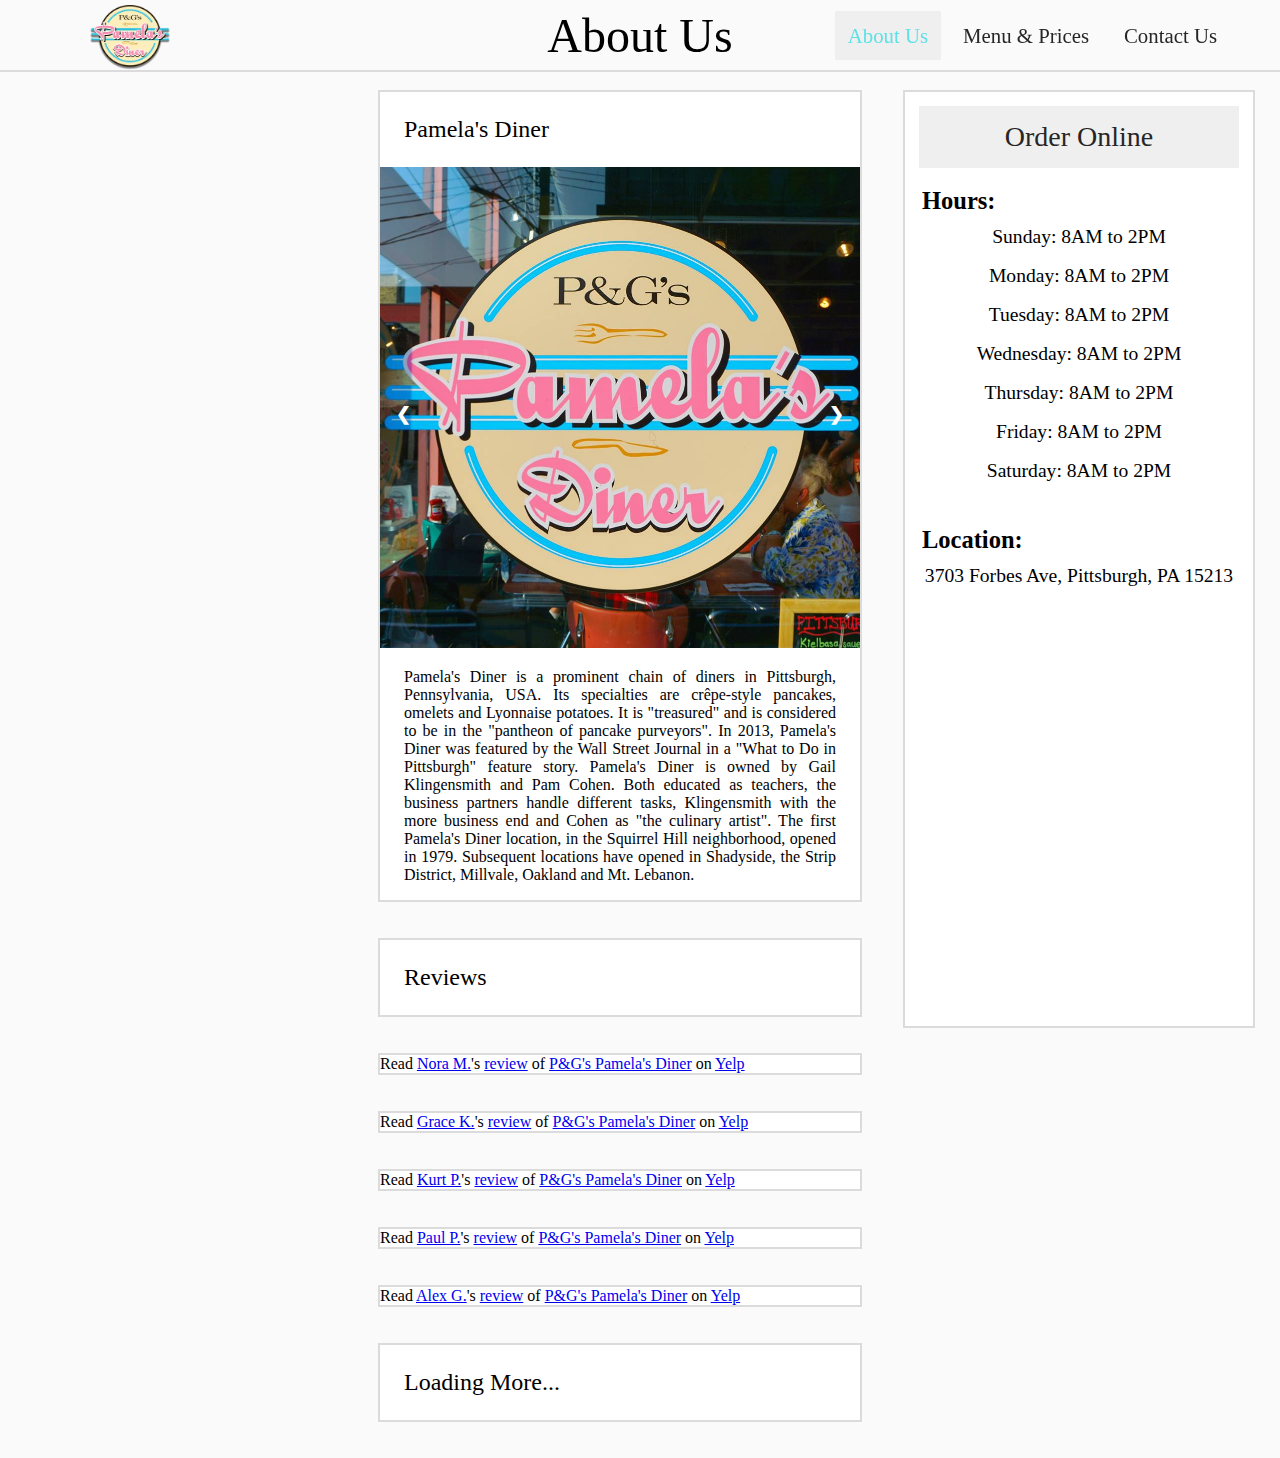
<file: index.html>
<!DOCTYPE html>
<html lang="en">
<head>
    <meta charset="utf-8"/>
    <meta name="author" content="Jason Kwok">
    <meta name="keywords" content="Pamela's Diner">
    <meta name="description" content="Pamela's Diner's Restaurant Website">
    <meta name="viewport" content="width=device-width, initial-scale=1"/>

    <!-- Import  Relevant Files-->
    <link rel="stylesheet" type="text/css" href="css/styles.css"/>

    <script src="js/scripts.js"></script>

    <title>Pamela's Diner</title>
</head>

<body>
    <!--  Logo -->
    <header>
        <img src="images/pamelaslogotrans.png" alt="logo">
    </header>

    <!-- Title of Page -->
    <div id="title">
        <p>About Us</p>
    </div>

    <!-- Pages -->
    <div id="pages">
        <ul>
            <li><a class="selected" href="index.html">About Us</a></li>
            <li><a href="menu.html">Menu & Prices</a></li>
            <li><a href="contact.html">Contact Us</a></li>
        </ul>
    </div>

    <!-- Side Bar -->
    <div id="sidebar">

        <a id="online_order" href="https://www.toasttab.com/pamelas-diner-shadyside-5527-walnut-st/v3" target="_blank">Order Online</a><br>
        

        <table class="tab">
            <tr>
                <th><strong>Hours:</strong></th>
            </tr>
            <tr>
                <td>Sunday: 8AM to 2PM</td>
            </tr>
            <tr>
                <td>Monday: 8AM to 2PM</td>
            </tr>
            <tr>
                <td>Tuesday: 8AM to 2PM</td>
            </tr>
            <tr>
                <td>Wednesday: 8AM to 2PM</td>
            </tr>
            <tr>
                <td>Thursday: 8AM to 2PM</td>
            </tr>
            <tr>
                <td>Friday: 8AM to 2PM</td>
            </tr>
            <tr>
                <td>Saturday: 8AM to 2PM</td>
            </tr>
        </table><br><br>


        <table class="tab">
            <tr>
                <th><strong>Location:</strong></th>
            </tr>
            <tr>
                <td>3703 Forbes Ave, Pittsburgh, PA 15213</td>
            </tr>
        </table><br>


        <iframe src="https://www.google.com/maps/embed?pb=!1m18!1m12!1m3!1d3036.5360113209485!2d-79.95978144843252!3d40.44127196196812!2m3!1f0!2f0!3f0!3m2!1i1024!2i768!4f13.1!3m3!1m2!1s0x8834f229e57e54fb%3A0x85711e3bfcf4be29!2sPamela&#39;s%20Diner!5e0!3m2!1sen!2sus!4v1648714433994!5m2!1sen!2sus" width="400" height="400" style="border:0;" allowfullscreen="" loading="lazy" referrerpolicy="no-referrer-when-downgrade"></iframe>
        
    </div> 

    <!-- Content -->
    <div id="main">
        <!-- About Card -->
        <div class="card">
            <div class="card_title">
                <p>Pamela's Diner</p>
            </div>

            <div class="slideshow-container">
                
                <div class="slide">
                    <img src="images/pamlog.jpeg">
                </div>

                <div class="slide">
                    <img src="images/counter.jpg">
                </div>

                <div class="slide">
                    <img src="images/obama.jpeg">
                </div>

                <div class="slide">
                    <img src="images/food.jpg">
                </div>

                <div class="slide">
                    <img src="images/biden.jpg">
                </div>

                <div class="slide">
                    <img src="images/window.jpg">
                </div>

                <div class="slide">
                    <img src="images/cook.jpg">
                </div>

                <a class="prev" onclick="plusSlides(-1)">❮</a>
                <a class="next" onclick="plusSlides(1)">❯</a>

                <script>
                    let slideIndex = 1;
                    showSlides(slideIndex);
                </script>
            </div>
            

            <div class="description" id="pamela">
                <p>Pamela's Diner is a prominent chain of diners in Pittsburgh, Pennsylvania, USA. Its specialties are crêpe-style pancakes, omelets and Lyonnaise potatoes. It is "treasured" and is considered to be in the "pantheon of pancake purveyors". In 2013, Pamela's Diner was featured by the Wall Street Journal in a "What to Do in Pittsburgh" feature story. Pamela's Diner is owned by Gail Klingensmith and Pam Cohen. Both educated as teachers, the business partners handle different tasks, Klingensmith with the more business end and Cohen as "the culinary artist". The first Pamela's Diner location, in the Squirrel Hill neighborhood, opened in 1979. Subsequent locations have opened in Shadyside, the Strip District, Millvale, Oakland and Mt. Lebanon.</p>
            </div>
        </div>

        <br> <br>

        <!-- Reviews Section TItle -->
        <div class="card">
            <div class="card_title">
                <p>Reviews</p>
            </div>
        </div>

        <br> <br>

        <div class="card">
            <div class="review">
                <span class="yelp-review" data-review-id="HoNc-fMGOVFtqJTZZegFyA" data-hostname="www.yelp.com">Read <a href="https://www.yelp.com/user_details?userid=UnVRmd7F-fI3hm_dvvNiLQ" rel="nofollow noopener">Nora M.</a>'s <a href="https://www.yelp.com/biz/p-and-gs-pamelas-diner-pittsburgh?hrid=HoNc-fMGOVFtqJTZZegFyA" rel="nofollow noopener">review</a> of <a href="https://www.yelp.com/biz/b_xFN9mtFWHUbny-GoiErQ" rel="nofollow noopener">P&G's Pamela's Diner</a> on <a href="https://www.yelp.com" rel="nofollow noopener">Yelp</a><script src="https://www.yelp.com/embed/widgets.js" type="text/javascript" async></script></span>
            </div>
        </div>

        <br> <br>

        <div class="card">
            <div class="review">
                <span class="yelp-review" data-review-id="zn81sfC5kAOIysa2b_nzvg" data-hostname="www.yelp.com">Read <a href="https://www.yelp.com/user_details?userid=JvS2TQKYG5hKuSbJB3iVcg" rel="nofollow noopener">Grace K.</a>'s <a href="https://www.yelp.com/biz/p-and-gs-pamelas-diner-pittsburgh?hrid=zn81sfC5kAOIysa2b_nzvg" rel="nofollow noopener">review</a> of <a href="https://www.yelp.com/biz/b_xFN9mtFWHUbny-GoiErQ" rel="nofollow noopener">P&G's Pamela's Diner</a> on <a href="https://www.yelp.com" rel="nofollow noopener">Yelp</a><script src="https://www.yelp.com/embed/widgets.js" type="text/javascript" async></script></span>
            </div>
        </div>
        
        <br> <br>

        <div class="card">
            <div class="review">
                <span class="yelp-review" data-review-id="EKhbeoJzK9HvLj_P7PP0OQ" data-hostname="www.yelp.com">Read <a href="https://www.yelp.com/user_details?userid=NqeKA7m7bg1mqjC6_macLw" rel="nofollow noopener">Kurt P.</a>'s <a href="https://www.yelp.com/biz/p-and-gs-pamelas-diner-pittsburgh?hrid=EKhbeoJzK9HvLj_P7PP0OQ" rel="nofollow noopener">review</a> of <a href="https://www.yelp.com/biz/b_xFN9mtFWHUbny-GoiErQ" rel="nofollow noopener">P&G's Pamela's Diner</a> on <a href="https://www.yelp.com" rel="nofollow noopener">Yelp</a><script src="https://www.yelp.com/embed/widgets.js" type="text/javascript" async></script></span>
            </div>
        </div>
        
        <br> <br>

        <div class="card">
            <div class="review">
                <span class="yelp-review" data-review-id="df0VaiR0aOffRABXgeHFDQ" data-hostname="www.yelp.com">Read <a href="https://www.yelp.com/user_details?userid=rs3pq6wRmaSIADCInQXp9g" rel="nofollow noopener">Paul P.</a>'s <a href="https://www.yelp.com/biz/p-and-gs-pamelas-diner-pittsburgh?hrid=df0VaiR0aOffRABXgeHFDQ" rel="nofollow noopener">review</a> of <a href="https://www.yelp.com/biz/b_xFN9mtFWHUbny-GoiErQ" rel="nofollow noopener">P&G's Pamela's Diner</a> on <a href="https://www.yelp.com" rel="nofollow noopener">Yelp</a><script src="https://www.yelp.com/embed/widgets.js" type="text/javascript" async></script></span>
            </div>
        </div>
        
        <br> <br>

        <div class="card">
            <div class="review">
                <span class="yelp-review" data-review-id="h8CzP0GOQsiIRDBIDYNUpQ" data-hostname="www.yelp.com">Read <a href="https://www.yelp.com/user_details?userid=F8_qaXea_bdtNS6lyqUq7Q" rel="nofollow noopener">Alex G.</a>'s <a href="https://www.yelp.com/biz/p-and-gs-pamelas-diner-pittsburgh?hrid=h8CzP0GOQsiIRDBIDYNUpQ" rel="nofollow noopener">review</a> of <a href="https://www.yelp.com/biz/b_xFN9mtFWHUbny-GoiErQ" rel="nofollow noopener">P&G's Pamela's Diner</a> on <a href="https://www.yelp.com" rel="nofollow noopener">Yelp</a><script src="https://www.yelp.com/embed/widgets.js" type="text/javascript" async></script></span>
            </div>
        </div>
        
        <br> <br>
        
        <div class="card">
            <div class="card_title">
                <p>Loading More...</p>
            </div>
        </div>

        <br> <br>
    </div>








































</body>
</html>
</file>
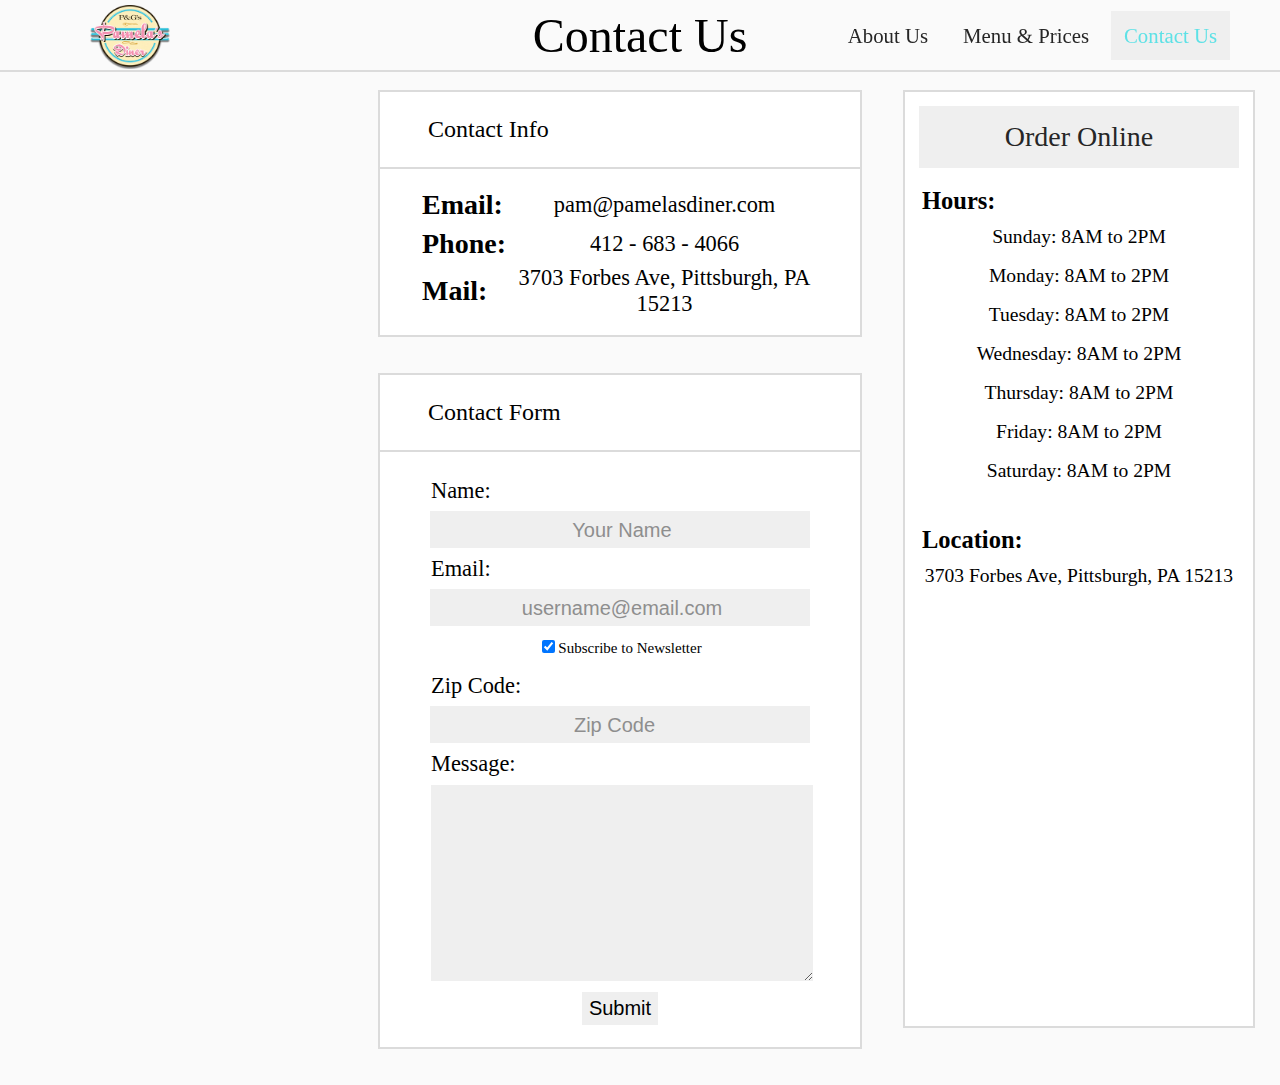
<file: contact.html>
<!DOCTYPE html>
<html lang="en">
<head>
    <meta charset="utf-8"/>
    <meta name="author" content="Jason Kwok">
    <meta name="keywords" content="Pamela's Diner">
    <meta name="description" content="Pamela's Diner's Restaurant Website">
    <meta name="viewport" content="width=device-width, initial-scale=1"/>

    <!-- Import  Relevant Files-->
    <link rel="stylesheet" type="text/css" href="css/styles.css"/>

    <script src="js/scripts.js"></script>
    <script src="js/jquery-3.6.0.min.js"></script>

    <title>Pamela's Diner</title>
</head>

<body>
    
    <!--  Logo -->
    <header>
        <img src="images/pamelaslogotrans.png" alt="logo">
    </header>

    <!-- Title of Page -->
    <div id="title">
        <p>Contact Us</p>
    </div>

    <!-- Pages -->
    <div id="pages">
        <ul>
            <li><a href="index.html">About Us</a></li>
            <li><a href="menu.html">Menu & Prices</a></li>
            <li><a class="selected" href="contact.html">Contact Us</a></li>
        </ul>
    </div>

    <!-- Side Bar -->
    <div id="sidebar">

        <a id="online_order" href="https://www.toasttab.com/pamelas-diner-shadyside-5527-walnut-st/v3" target="_blank">Order Online</a><br>
        

        <table class="tab">
            <tr>
                <th><strong>Hours:</strong></th>
            </tr>
            <tr>
                <td>Sunday: 8AM to 2PM</td>
            </tr>
            <tr>
                <td>Monday: 8AM to 2PM</td>
            </tr>
            <tr>
                <td>Tuesday: 8AM to 2PM</td>
            </tr>
            <tr>
                <td>Wednesday: 8AM to 2PM</td>
            </tr>
            <tr>
                <td>Thursday: 8AM to 2PM</td>
            </tr>
            <tr>
                <td>Friday: 8AM to 2PM</td>
            </tr>
            <tr>
                <td>Saturday: 8AM to 2PM</td>
            </tr>
        </table><br><br>


        <table class="tab">
            <tr>
                <th><strong>Location:</strong></th>
            </tr>
            <tr>
                <td>3703 Forbes Ave, Pittsburgh, PA 15213</td>
            </tr>
        </table><br>


        <iframe src="https://www.google.com/maps/embed?pb=!1m18!1m12!1m3!1d3036.5360113209485!2d-79.95978144843252!3d40.44127196196812!2m3!1f0!2f0!3f0!3m2!1i1024!2i768!4f13.1!3m3!1m2!1s0x8834f229e57e54fb%3A0x85711e3bfcf4be29!2sPamela&#39;s%20Diner!5e0!3m2!1sen!2sus!4v1648714433994!5m2!1sen!2sus" width="400" height="400" style="border:0;" allowfullscreen="" loading="lazy" referrerpolicy="no-referrer-when-downgrade"></iframe>
        
    </div> 

    <!-- Content -->
    <div id="main">
        <div class="card">
            <div class="card_title" id="ccontacts">
                <p>Contact Info</p>
            </div>

            <table class="tab" id="contacts">
                <tr>
                    <th><strong>Email:</strong></th>
                    <td><a id="email" href="mailto:pam@pamelasdiner.com">pam@pamelasdiner.com</a></td>
                </tr>
                <tr>
                    <th><strong>Phone:</strong></th>
                    <td>412 - 683 - 4066</td>
                </tr>
                <tr>
                    <th><strong>Mail:</strong></th>
                    <td>3703 Forbes Ave, Pittsburgh, PA 15213</td>
                </tr>
            </table>
        </div>

        <br> <br>
        <div class="card">
            <div class="card_title" id="cform">
                <p>Contact Form</p>
            </div>
            <br>
            <form onsubmit="return validate();" action="mailto:pam@pamelasdiner.com" method="post" enctype="text/plain">
                <table class="tab" id="form">
                    <tr class="titl">
                        <td>Name:</td>
                    </tr>
                    <tr>
                        <td class="tit"><input type="text" id="fname" name="Name" placeholder="Your Name" required></td>
                    </tr>
                    <tr class="titl">
                        <td>Email:</td>
                    </tr>
                    <tr>
                        <td class="tit">
                            <input type="email" id="femail" name="Email" placeholder="username@email.com" required>
                        </td>
                    </tr>
                    <tr>
                        <td class="sub">
                            <label for="news" id="subscribe"><input type="checkbox" id="news" name="Subscribed" value="Yes" checked>Subscribe to Newsletter
                            </label>
                        </td>
                    </tr>
                    <tr class="titl">
                        <td>Zip Code:</td>
                    </tr>
                    <tr>
                        <td class="tit"><input type="number" id="zip" name="Zip Code" placeholder="Zip Code"></td>
                    </tr>
                    <tr class="titl">
                        <td>Message:</td>
                    </tr>
                    <tr>
                        <td><textarea rows="12" name="Message"></textarea></td>
                    </tr>
                    <tr>
                        <td>
                            <input type="submit" class="submit">
                        </td>
                    </tr>
                </table>
                <br> 
            </form>
        </div>
        <br>
        <br>     
    </div>








































</body>
</html>
</file>
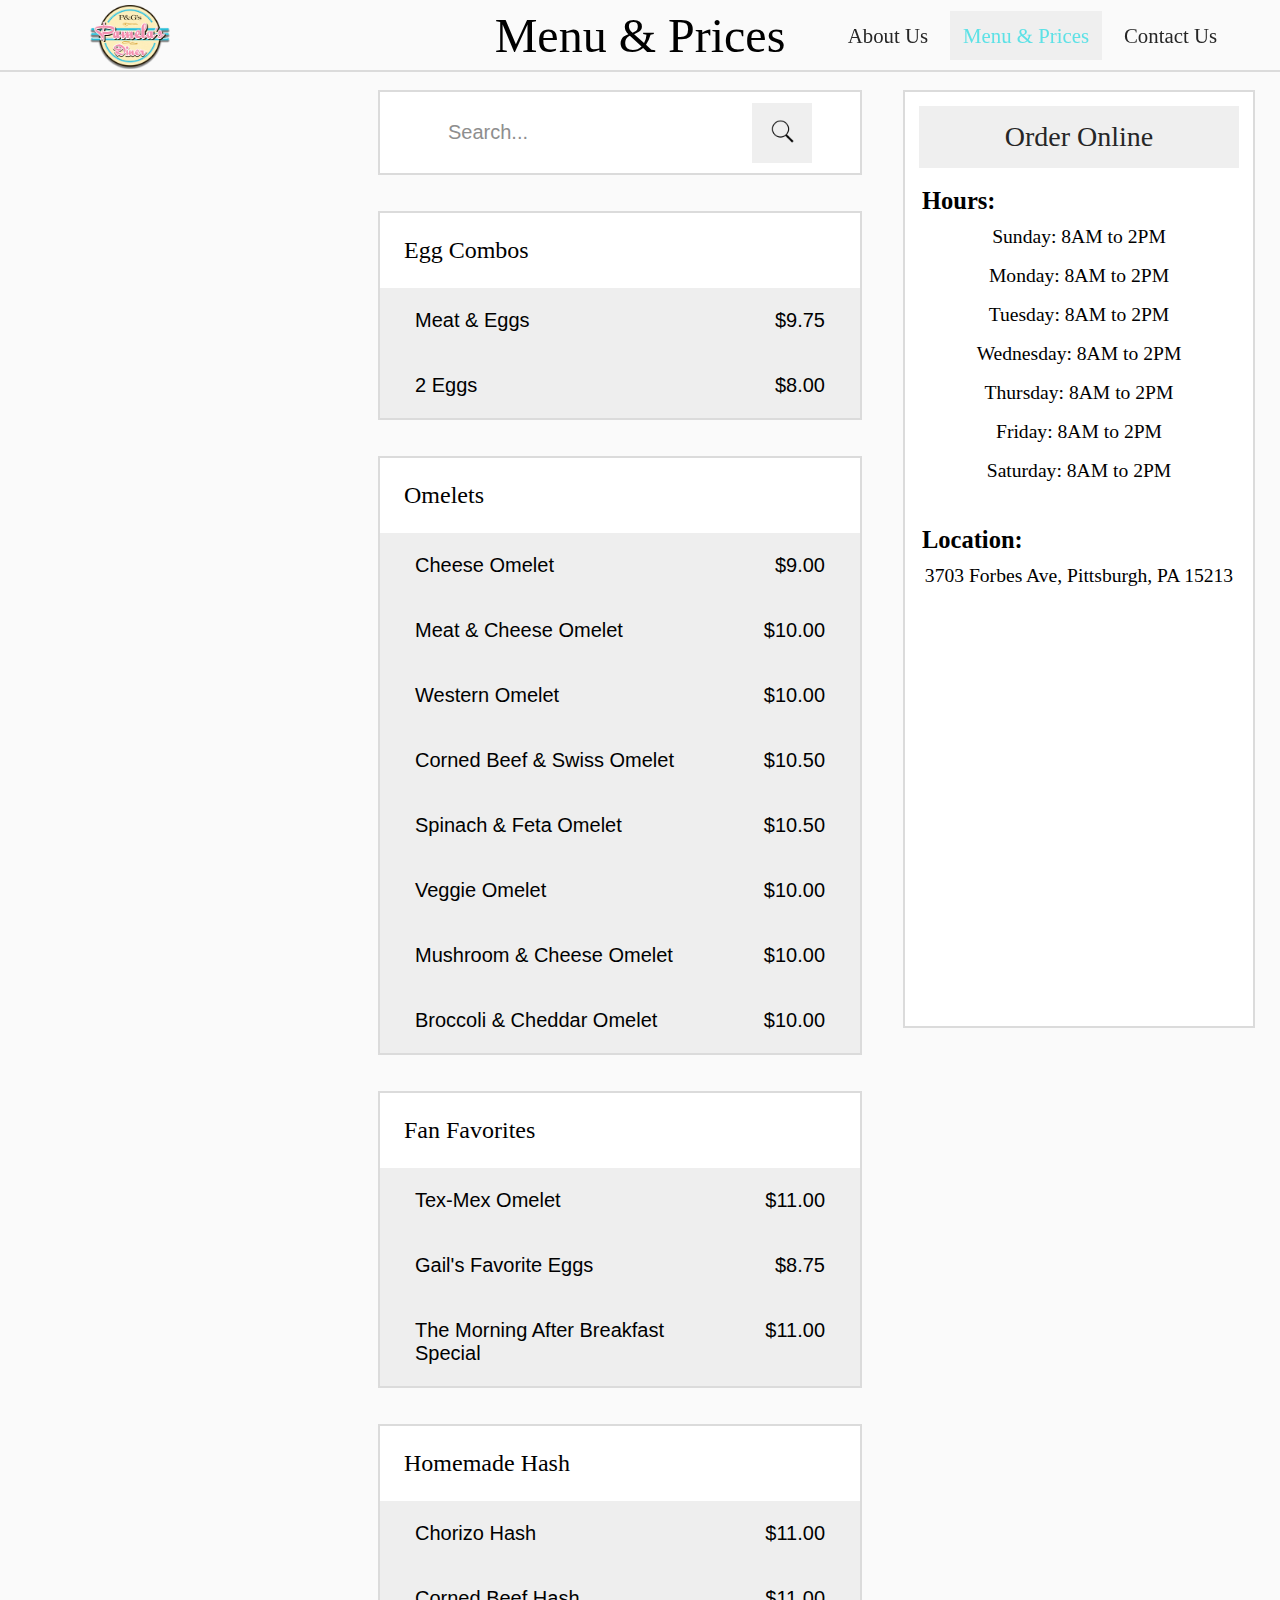
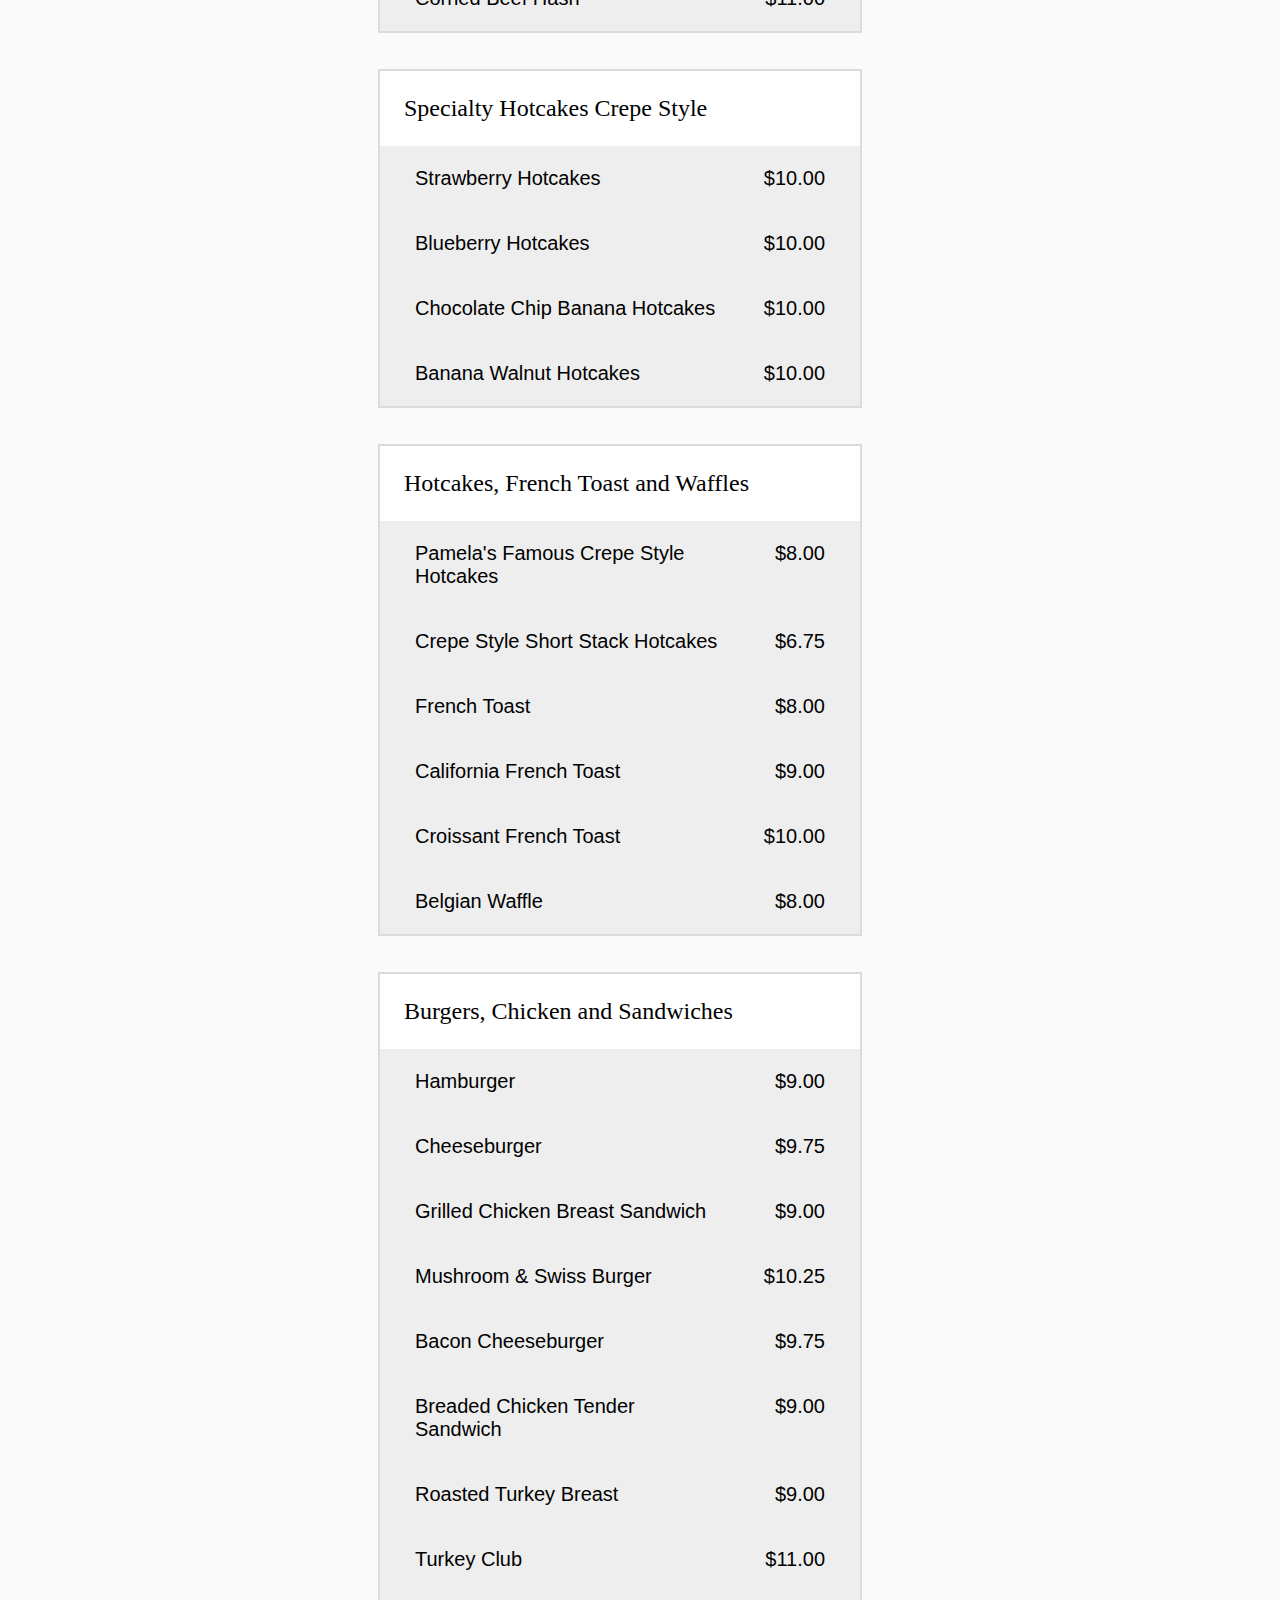
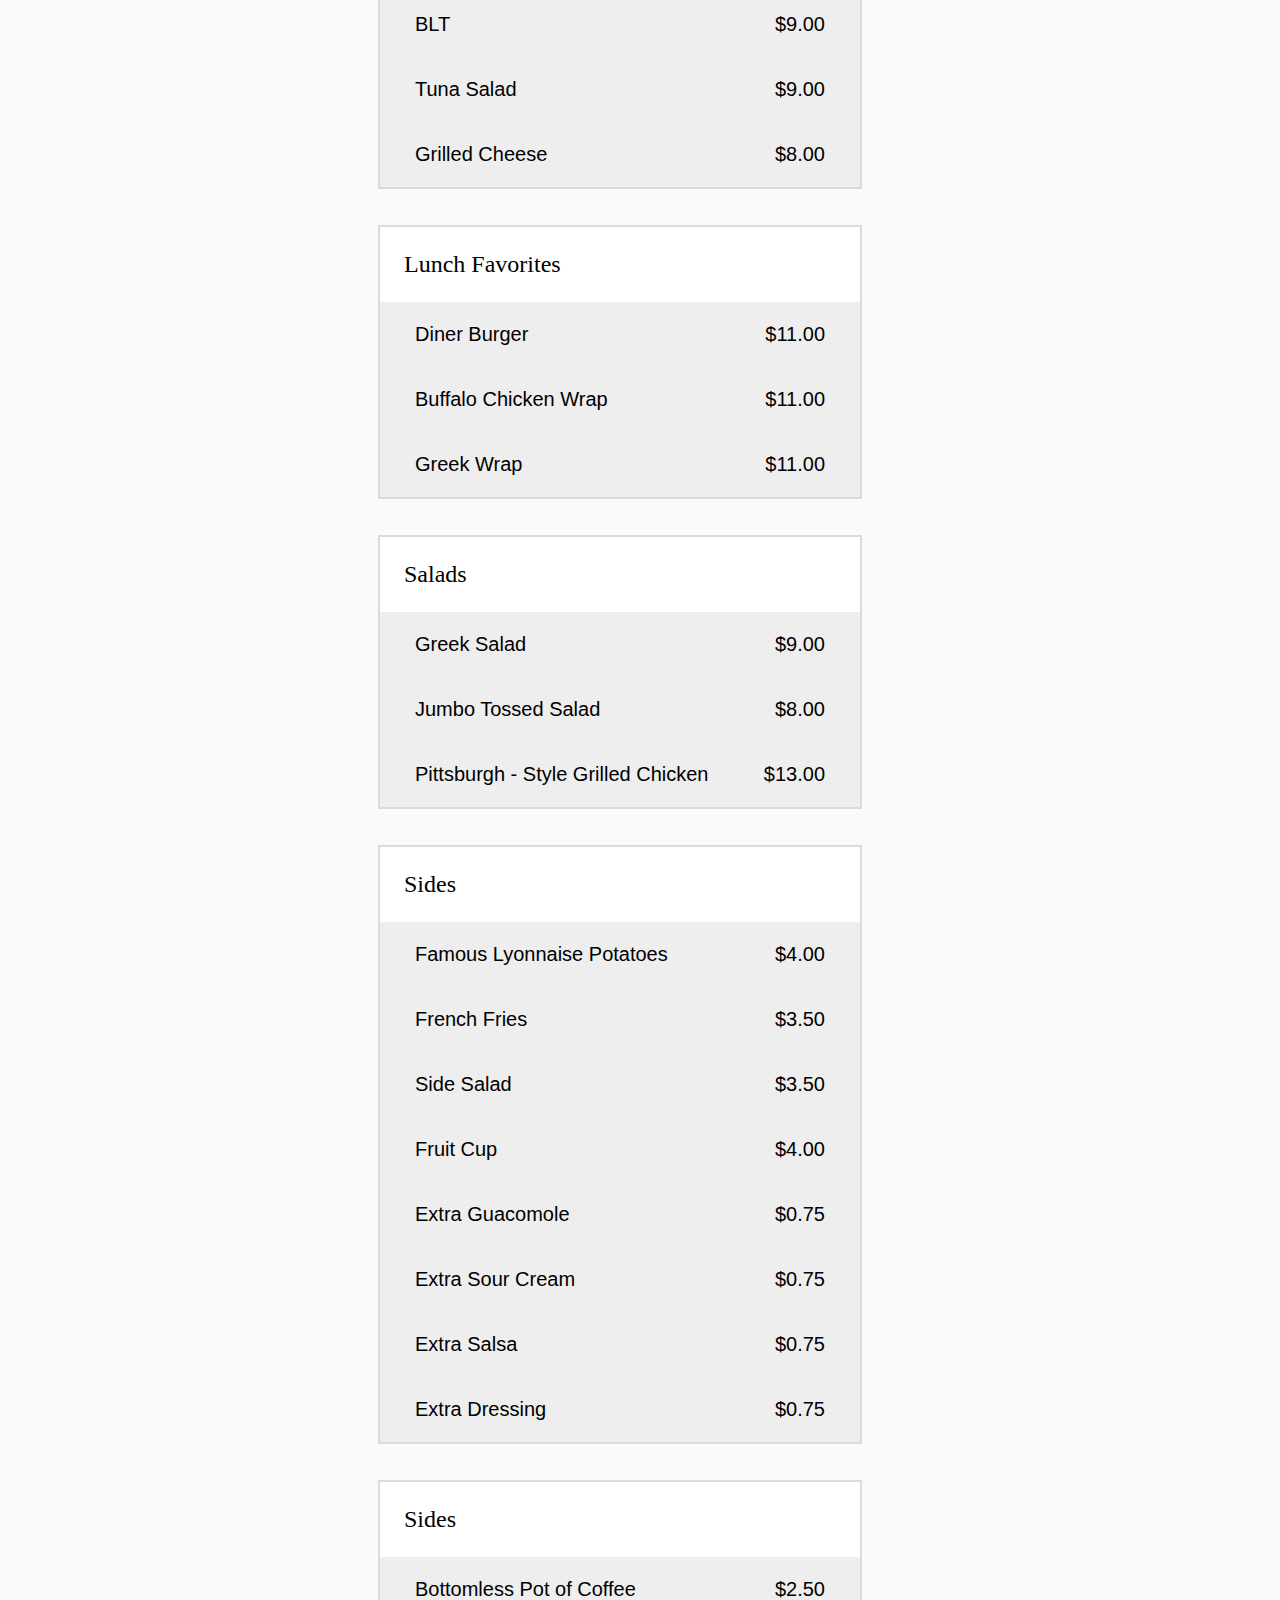
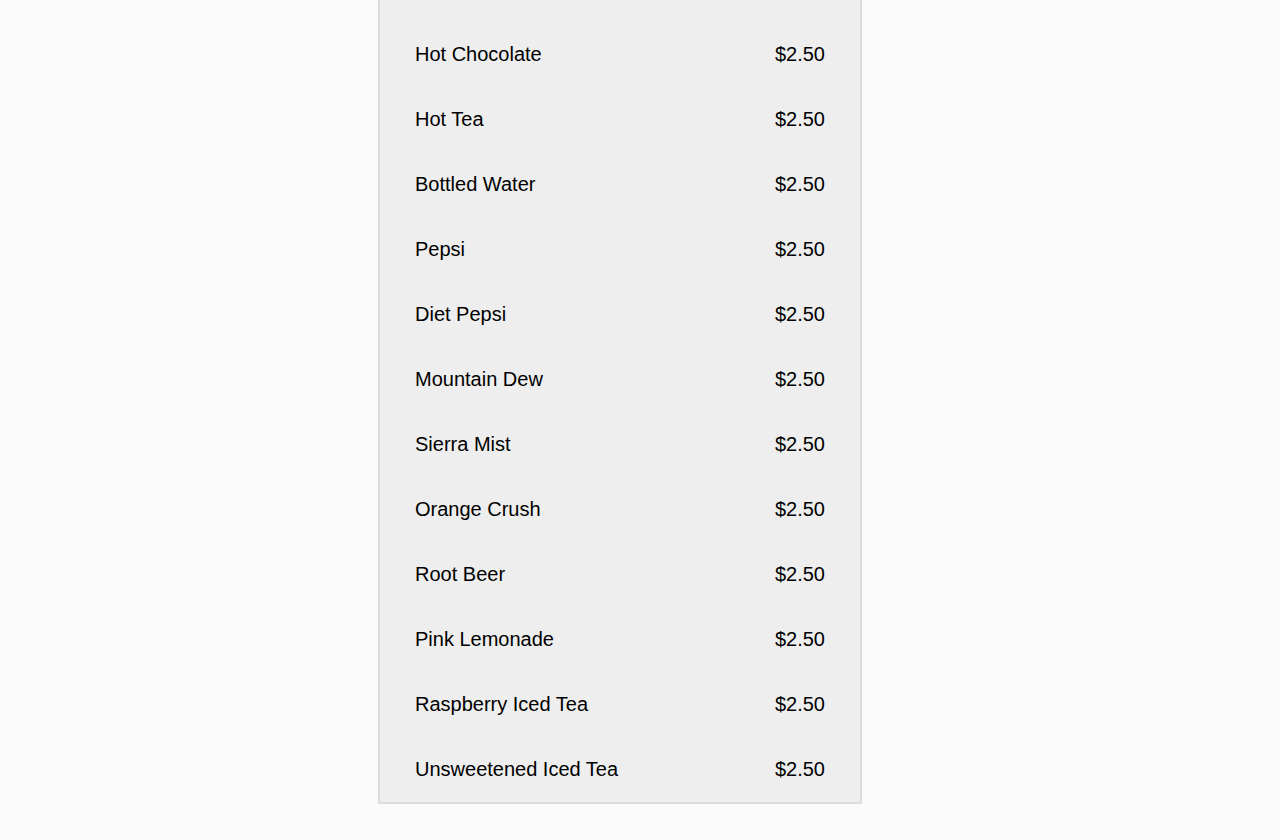
<file: menu.html>
<!DOCTYPE html>
<html lang="en">
<head>
    <meta charset="utf-8"/>
    <meta name="author" content="Jason Kwok">
    <meta name="keywords" content="Pamela's Diner">
    <meta name="description" content="Pamela's Diner's Restaurant Website">
    <meta name="viewport" content="width=device-width, initial-scale=1"/>

    <!-- Import  Relevant Files-->
    <link rel="stylesheet" type="text/css" href="css/styles.css"/>

    <script src="js/scripts.js"></script>

    <title>Pamela's Diner</title>

    
    
</head>

<body>
    <!--  Logo -->
    <header>
        <img src="images/pamelaslogotrans.png" alt="logo">
    </header>

    <!-- Title of Page -->
    <div id="title">
        <p>Menu & Prices</p>
    </div>

    <!-- Pages -->
    <div id="pages">
        <ul>
            <li><a href="index.html">About Us</a></li>
            <li><a class="selected" href="menu.html">Menu & Prices</a></li>
            <li><a href="contact.html">Contact Us</a></li>
        </ul>
    </div>

    <!-- Side Bar -->
    <div id="sidebar">

        <a id="online_order" href="https://www.toasttab.com/pamelas-diner-shadyside-5527-walnut-st/v3" target="_blank">Order Online</a><br>
        

        <table class="tab">
            <tr>
                <th><strong>Hours:</strong></th>
            </tr>
            <tr>
                <td>Sunday: 8AM to 2PM</td>
            </tr>
            <tr>
                <td>Monday: 8AM to 2PM</td>
            </tr>
            <tr>
                <td>Tuesday: 8AM to 2PM</td>
            </tr>
            <tr>
                <td>Wednesday: 8AM to 2PM</td>
            </tr>
            <tr>
                <td>Thursday: 8AM to 2PM</td>
            </tr>
            <tr>
                <td>Friday: 8AM to 2PM</td>
            </tr>
            <tr>
                <td>Saturday: 8AM to 2PM</td>
            </tr>
        </table><br><br>


        <table class="tab">
            <tr>
                <th><strong>Location:</strong></th>
            </tr>
            <tr>
                <td>3703 Forbes Ave, Pittsburgh, PA 15213</td>
            </tr>
        </table><br>


        <iframe src="https://www.google.com/maps/embed?pb=!1m18!1m12!1m3!1d3036.5360113209485!2d-79.95978144843252!3d40.44127196196812!2m3!1f0!2f0!3f0!3m2!1i1024!2i768!4f13.1!3m3!1m2!1s0x8834f229e57e54fb%3A0x85711e3bfcf4be29!2sPamela&#39;s%20Diner!5e0!3m2!1sen!2sus!4v1648714433994!5m2!1sen!2sus" width="400" height="400" style="border:0;" allowfullscreen="" loading="lazy" referrerpolicy="no-referrer-when-downgrade"></iframe>
        
    </div> 

    <!-- Content -->
    <div id="main">
        <!-- Search Bar -->
        <div class="card">
            <div id="search">
                <form class="search_bar">
                    <input type="text" placeholder="Search..." name="search">
                    <button type="submit"><img src="images/search.png"></button>
                </form>
            </div>
        </div>

        <br> <br>

        <div class="card">
            <div class="card_title">
                <p>Egg Combos</p>
            </div>

            <div class="options">
                <div class="option">
                    <button class="accordion">
                        <p class="fname">Meat & Eggs</p>
                        <p class="price">$9.75</p>
                    </button>

                    <div class="panel">
                        <p>2 eggs any style with your choice of double smoked, thick-slice bacon, hand-carved ham, sausage links or turkey sausage patties.</p>
                    </div>
                </div>
                <div class="option">
                    <button class="accordion">
                        <p class="fname">2 Eggs</p>
                        <p class="price">$8.00</p>
                    </button>

                    <div class="panel">
                        <p>Eggs any style. Comes with choice of side and toast.</p>
                    </div>
                </div>
                
            </div>
        </div>

        <br> <br>

        <div class="card">
            <div class="card_title">
                <p>Omelets</p>
            </div>

            <div class="options">
                <div class="option">
                    <button class="accordion">
                        <p class="fname">Cheese Omelet</p>
                        <p class="price">$9.00</p>
                    </button>

                    <div class="panel">
                        <p>3 egg omelets. Filled with choice of cheese. Comes with choice of side and toast.</p>
                    </div>
                </div>
                <div class="option">
                    <button class="accordion">
                        <p class="fname">Meat & Cheese Omelet</p>
                        <p class="price">$10.00</p>
                    </button>

                    <div class="panel">
                        <p>Choice of bacon, sausage or ham.</p>
                    </div>
                </div>
                <div class="option">
                    <button class="accordion">
                        <p class="fname">Western Omelet</p>
                        <p class="price">$10.00</p>
                    </button>

                    <div class="panel">
                        <p>3 egg omelets. Filled with ham, peppers, and onions. Comes with choices of side and toast.</p>
                    </div>
                </div>
                <div class="option">
                    <button class="accordion">
                        <p class="fname">Corned Beef & Swiss Omelet</p>
                        <p class="price">$10.50</p>
                    </button>

                    <div class="panel">
                        <p>3 egg omelets. Comes with choice of side and toast.</p>
                    </div>
                </div>
                <div class="option">
                    <button class="accordion">
                        <p class="fname">Spinach & Feta Omelet</p>
                        <p class="price">$10.50</p>
                    </button>

                    <div class="panel">
                        <p>3 egg omelets. Comes with choice of side and toast.</p>
                    </div>
                </div>
                <div class="option">
                    <button class="accordion">
                        <p class="fname">Veggie Omelet</p>
                        <p class="price">$10.00</p>
                    </button>

                    <div class="panel">
                        <p>3 egg omelets. Filled with peppers, onions, mushrooms, and tomatoes. Comes with choice of side and toast.</p>
                    </div>
                </div>
                <div class="option">
                    <button class="accordion">
                        <p class="fname">Mushroom & Cheese Omelet</p>
                        <p class="price">$10.00</p>
                    </button>

                    <div class="panel">
                        <p>3 egg omelets. Comes with choice of side and toast.</p>
                    </div>
                </div>
                <div class="option">
                    <button class="accordion">
                        <p class="fname">Broccoli & Cheddar Omelet</p>
                        <p class="price">$10.00</p>
                    </button>

                    <div class="panel">
                        <p>3 egg omelets. Comes with choice of side and toast.</p>
                    </div>
                </div>
            </div>
        </div>

        <br> <br>

         <div class="card">
            <div class="card_title">
                <p>Fan Favorites</p>
            </div>

            <div class="options">
                <div class="option">
                    <button class="accordion">
                        <p class="fname">Tex-Mex Omelet</p>
                        <p class="price">$11.00</p>
                    </button>

                    <div class="panel">
                        <p>3 egg omelet. Filled with choizo, cheddar, and salse. Then topped with sour cream and quacamole. Comes with choice of side and toast.</p>
                    </div>
                </div>
                <div class="option">
                    <button class="accordion">
                        <p class="fname">Gail's Favorite Eggs</p>
                        <p class="price">$8.75</p>
                    </button>

                    <div class="panel">
                        <p>Scrambled eggs. Topped with cream cheese and scallions. Comes with choice of side and toast.</p>
                    </div>
                </div>
                <div class="option">
                    <button class="accordion">
                        <p class="fname">The Morning After Breakfast Special</p>
                        <p class="price">$11.00</p>
                    </button>

                    <div class="panel">
                        <p>Comes with a short stack of our famous hotcakes, 2 eggs any style, and a choice of meat. Substitute the short stack for one of our specialty hotcakes for just $2.</p>
                    </div>
                </div>
                
            </div>
        </div>

        <br> <br>

        <div class="card">
            <div class="card_title">
                <p>Homemade Hash</p>
            </div>

            <div class="options">
                <div class="option">
                    <button class="accordion">
                        <p class="fname">Chorizo Hash</p>
                        <p class="price">$11.00</p>
                    </button>

                    <div class="panel">
                        <p>Chorizo mixed with our famous lyonnaise potatoes and jalapenos. Then topped with cheddar and sour cream. Comes with 2 eggs any style and choice of tortilla or toast.</p>
                    </div>
                </div>
                <div class="option">
                    <button class="accordion">
                        <p class="fname">Corned Beef Hash</p>
                        <p class="price">$11.00</p>
                    </button>

                    <div class="panel">
                        <p>Corned beef mixed with our famous lyonnaise potatoes. Comes with 2 eggs any style and choice of toast.</p>
                    </div>
                </div>                
            </div>
        </div>

        <br> <br>

        <div class="card">
            <div class="card_title">
                <p>Specialty Hotcakes Crepe Style</p>
            </div>

            <div class="options">
                <div class="option">
                    <button class="accordion">
                        <p class="fname">Strawberry Hotcakes</p>
                        <p class="price">$10.00</p>
                    </button>

                    <div class="panel">
                        <p>Our famous hotcakes, rolled and stuffed with fresh strawberries, brown sugar, sour cream, and topped with whip cream.</p>
                    </div>
                </div>
                <div class="option">
                    <button class="accordion">
                        <p class="fname">Blueberry Hotcakes</p>
                        <p class="price">$10.00</p>
                    </button>

                    <div class="panel">
                        <p>Our famous hotcakes, rolled and stuffed with blueberries, brown sugar, sour cream, and topped with whip cream.</p>
                    </div>
                </div> 
                <div class="option">
                    <button class="accordion">
                        <p class="fname">Chocolate Chip Banana Hotcakes</p>
                        <p class="price">$10.00</p>
                    </button>

                    <div class="panel">
                        <p>Our famous hotcakes, rolled and stuffed with bananas, chocolate chips, and whipped cream.</p>
                    </div>
                </div>   
                <div class="option">
                    <button class="accordion">
                        <p class="fname">Banana Walnut Hotcakes</p>
                        <p class="price">$10.00</p>
                    </button>

                    <div class="panel">
                        <p>Our famous hotcakes, rolled and stuffed with bananas, chopped walnuts, and whip cream.</p>
                    </div>
                </div>        
            </div>
        </div>

        <br> <br>

        <div class="card">
            <div class="card_title">
                <p>Hotcakes, French Toast and Waffles</p>
            </div>

            <div class="options">
                <div class="option">
                    <button class="accordion">
                        <p class="fname">Pamela's Famous Crepe Style Hotcakes</p>
                        <p class="price">$8.00</p>
                    </button>

                    <div class="panel">
                        <p>3 of our famous hotcakes with the crispy edges.  A side of meat is optional.</p>
                    </div>
                </div>
                <div class="option">
                    <button class="accordion">
                        <p class="fname">Crepe Style Short Stack Hotcakes</p>
                        <p class="price">$6.75</p>
                    </button>

                    <div class="panel">
                        <p>2 of our famous hotcakes with the crispy edges.  A side of meat is optional.</p>
                    </div>
                </div> 
                <div class="option">
                    <button class="accordion">
                        <p class="fname">French Toast</p>
                        <p class="price">$8.00</p>
                    </button>

                    <div class="panel">
                        <p>3 pieces of classic french toast on Italian bread. Add a favorite fruit topping or a choice of meat optional.</p>
                    </div>
                </div>   
                <div class="option">
                    <button class="accordion">
                        <p class="fname">California French Toast</p>
                        <p class="price">$9.00</p>
                    </button>

                    <div class="panel">
                        <p>3 pieces of whole wheat raisin bread, dipped in a cinnamon, vanilla batter. Topped with butter and powdered sugar. Add a fruit topping or chocolate chip or walnuts optional.</p>
                    </div>
                </div>    
                <div class="option">
                    <button class="accordion">
                        <p class="fname">Croissant French Toast</p>
                        <p class="price">$10.00</p>
                    </button>

                    <div class="panel">
                        <p>3 pieces of croissants, dipped in a cinnamon, vanilla batter, then topped with chopped walnuts, caramel sauce, and powdered sugar.</p>
                    </div>
                </div>   
                <div class="option">
                    <button class="accordion">
                        <p class="fname">Belgian Waffle</p>
                        <p class="price">$8.00</p>
                    </button>

                    <div class="panel">
                        <p>Belgian waffle topped with butter and powdered sugar. Add a fruit topping, chocolate chips, or walnuts optional.</p>
                    </div>
                </div>    
            </div>
        </div>

        <br> <br>

        <div class="card">
            <div class="card_title">
                <p>Burgers, Chicken and Sandwiches</p>
            </div>

            <div class="options">
                <div class="option">
                    <button class="accordion">
                        <p class="fname">Hamburger</p>
                        <p class="price">$9.00</p>
                    </button>

                    <div class="panel">
                        <p>Comes with choice of side.</p>
                    </div>
                </div>
                <div class="option">
                    <button class="accordion">
                        <p class="fname">Cheeseburger</p>
                        <p class="price">$9.75</p>
                    </button>

                    <div class="panel">
                        <p>Comes with choice of side.</p>
                    </div>
                </div>
                <div class="option">
                    <button class="accordion">
                        <p class="fname">Grilled Chicken Breast Sandwich</p>
                        <p class="price">$9.00</p>
                    </button>

                    <div class="panel">
                        <p>Comes with choice of side.</p>
                    </div>
                </div>
                <div class="option">
                    <button class="accordion">
                        <p class="fname">Mushroom & Swiss Burger</p>
                        <p class="price">$10.25</p>
                    </button>

                    <div class="panel">
                        <p>Comes with choice of side.</p>
                    </div>
                </div>
                <div class="option">
                    <button class="accordion">
                        <p class="fname">Bacon Cheeseburger</p>
                        <p class="price">$9.75</p>
                    </button>

                    <div class="panel">
                        <p>Comes with choice of side.</p>
                    </div>
                </div>
                <div class="option">
                    <button class="accordion">
                        <p class="fname">Breaded Chicken Tender Sandwich</p>
                        <p class="price">$9.00</p>
                    </button>

                    <div class="panel">
                        <p>Comes with choice of side.</p>
                    </div>
                </div>
                <div class="option">
                    <button class="accordion">
                        <p class="fname">Roasted Turkey Breast</p>
                        <p class="price">$9.00</p>
                    </button>

                    <div class="panel">
                        <p>Comes on toasted Italian break with choice of side.</p>
                    </div>
                </div>
                <div class="option">
                    <button class="accordion">
                        <p class="fname">Turkey Club</p>
                        <p class="price">$11.00</p>
                    </button>

                    <div class="panel">
                        <p>Triple Decker on toasted Italian bread, with lettuce, tomato, bacon, American cheese, and roasted turkey. Comes with choice of side.</p>
                    </div>
                </div>
                <div class="option">
                    <button class="accordion">
                        <p class="fname">BLT</p>
                        <p class="price">$9.00</p>
                    </button>

                    <div class="panel">
                        <p>Bacon, lettuce, and tomato, on toasted Italian bread. Comes with choice of side.</p>
                    </div>
                </div>
                <div class="option">
                    <button class="accordion">
                        <p class="fname">Tuna Salad</p>
                        <p class="price">$9.00</p>
                    </button>

                    <div class="panel">
                        <p>Comes on toasted Italian bread with choice of side.</p>
                    </div>
                </div>
                <div class="option">
                    <button class="accordion">
                        <p class="fname">Grilled Cheese</p>
                        <p class="price">$8.00</p>
                    </button>

                    <div class="panel">
                        <p>Grilled on Italian bread. Comes with choice of side.</p>
                    </div>
                </div>
                
            </div>
        </div>

        <br> <br>

        <div class="card">
            <div class="card_title">
                <p>Lunch Favorites</p>
            </div>

            <div class="options">
                <div class="option">
                    <button class="accordion">
                        <p class="fname">Diner Burger</p>
                        <p class="price">$11.00</p>
                    </button>

                    <div class="panel">
                        <p>Open faced cheeseburger w/ lettuce, tomato, ketchup, and mayo. Topped with cheddar cheese, & breaded jalapeno and onion straws. Comes w/ choice of side</p>
                    </div>
                </div>

                <div class="option">
                    <button class="accordion">
                        <p class="fname">Buffalo Chicken Wrap</p>
                        <p class="price">$11.00</p>
                    </button>

                    <div class="panel">
                        <p>Chicken tenders dipped in a buffalo sauce. Topped with ranch dressing and lettuce. Served on a pita. Comes w/ choice of side</p>
                    </div>
                </div>

                <div class="option">
                    <button class="accordion">
                        <p class="fname">Greek Wrap</p>
                        <p class="price">$11.00</p>
                    </button>

                    <div class="panel">
                        <p>Marinated grilled chicken w/ a garlic and spinach mix. Topped with melted feta and tomato. Served on a pita. Comes w/ choice of side</p>
                    </div>
                </div>
                
            </div>
        </div>

        <br> <br>

        <div class="card">
            <div class="card_title">
                <p>Salads</p>
            </div>

            <div class="option">
                    <button class="accordion">
                        <p class="fname">Greek Salad</p>
                        <p class="price">$9.00</p>
                    </button>

                    <div class="panel">
                        <p>Mixed lettuce w/ green pepper, cucumber, tomato, red onion, kalamata olives, & feta cheese. Marinated chicken extra</p>
                    </div>
                </div>

            <div class="option">
                <button class="accordion">
                    <p class="fname">Jumbo Tossed Salad</p>
                    <p class="price">$8.00</p>
                </button>

                <div class="panel">
                    <p>Mixed Lettuce w/ green pepper, cucumber, tomato, sliced olives, and cheddar cheese</p>
                </div>
            </div>

            <div class="option">
                <button class="accordion">
                    <p class="fname">Pittsburgh - Style Grilled Chicken</p>
                    <p class="price">$13.00</p>
                </button>

                <div class="panel">
                    <p>Mixed Lettuce w/ green pepper, cucumber, tomato, sliced olives, french fries, cheddar cheese, & marinated chicken breast</p>
                </div>
            </div>
        </div>

        <br> <br>

        <div class="card">
            <div class="card_title">
                <p>Sides</p>
            </div>

            <div class="option">
                <button class="accordion">
                    <p class="fname">Famous Lyonnaise Potatoes</p>
                    <p class="price">$4.00</p>
                </button>
            </div>

            <div class="option">
                <button class="accordion">
                    <p class="fname">French Fries</p>
                    <p class="price">$3.50</p>
                </button>
            </div>

            <div class="option">
                <button class="accordion">
                    <p class="fname">Side Salad</p>
                    <p class="price">$3.50</p>
                </button>

                <div class="panel">
                    <p>Mixed Lettuce w/ green pepper, cucumber, tomato, sliced olives, and cheddar cheese</p>
                </div>
            </div>

            <div class="option">
                <button class="accordion">
                    <p class="fname">Fruit Cup</p>                        
                    <p class="price">$4.00</p>

                </button>

            </div>

            <div class="option">
                <button class="accordion">
                    <p class="fname">Extra Guacomole</p>
                    <p class="price">$0.75</p>
                </button>
            </div>

            <div class="option">
                <button class="accordion">
                    <p class="fname">Extra Sour Cream</p>
                    <p class="price">$0.75</p>
                </button>

            </div>

            <div class="option">
                <button class="accordion">
                    <p class="fname">Extra Salsa</p>
                    <p class="price">$0.75</p>
                </button>
            </div>

            <div class="option">
                <button class="accordion">
                    <p class="fname">Extra Dressing</p>
                    <p class="price">$0.75</p>
                </button>
            </div>
        </div>

        <br> <br>

        <div class="card">
            <div class="card_title">
                <p>Sides</p>
            </div>

            <div class="option">
                <button class="accordion">
                    <p class="fname">Bottomless Pot of Coffee</p>
                    <p class="price">$2.50</p>
                </button>
            </div>
            <div class="option">
                <button class="accordion">
                    <p class="fname">Hot Chocolate</p>
                    <p class="price">$2.50</p>
                </button>
            </div>
            <div class="option">
                <button class="accordion">
                    <p class="fname">Hot Tea</p>
                    <p class="price">$2.50</p>
                </button>       
            </div>
            <div class="option">
                <button class="accordion">
                    <p class="fname">Bottled Water</p>
                    <p class="price">$2.50</p>
                </button>
            </div>
            <div class="option">
                <button class="accordion">
                    <p class="fname">Pepsi</p>
                    <p class="price">$2.50</p>
                </button>
            </div>
            <div class="option">
                <button class="accordion">
                    <p class="fname">Diet Pepsi</p>
                    <p class="price">$2.50</p>
                </button>
            </div>  
            <div class="option">
                <button class="accordion">
                    <p class="fname">Mountain Dew</p>
                    <p class="price">$2.50</p>
                </button>
            </div>
            <div class="option">
                <button class="accordion">
                    <p class="fname">Sierra Mist</p>
                    <p class="price">$2.50</p>
                </button>
            </div>
            <div class="option">
                <button class="accordion">
                    <p class="fname">Orange Crush</p>
                    <p class="price">$2.50</p>
                </button>
            </div>
            <div class="option">
                <button class="accordion">
                    <p class="fname">Root Beer</p>
                    <p class="price">$2.50</p>
                </button>
            </div>

            <div class="option">
                <button class="accordion">
                    <p class="fname">Pink Lemonade</p>
                    <p class="price">$2.50</p>
                </button>
            </div>
            <div class="option">
                <button class="accordion">
                    <p class="fname">Raspberry Iced Tea</p>
                    <p class="price">$2.50</p>
                </button>
            </div>
            <div class="option">
                <button class="accordion">
                    <p class="fname">Unsweetened Iced Tea</p>
                    <p class="price">$2.50</p>
                </button>
            </div>
        </div>

        <br> <br>
        
    </div>
    <script>showPanel();</script>
</body>
</html>
</file>
<file: css/styles.css>
/*****************************************

CSS File corresponding to fixed elements
on the website.

*****************************************/


/*****************************************/
/* Body */
body {
    background-color: #FAFAFA;
    font-family: "Helvetica Neue";
    padding: 0;
    margin: 0;
}
/*****************************************/


/*****************************************/
/* Sticky Header */
/* Underlaying Image */
header {
    background-color: #FAFAFA;
    padding: 15px;
    border-bottom: 2px solid #DBDBDB;
    position: fixed;
    top: 0;
    width: 98.5%;
    height: 40px;       
    z-index: 100;
}

header img {
    width: 80px;
    float: left;
    margin-top: -10px;
    margin-left: 75px;
}

/* Page Selection */
#pages {
    position: fixed;
    z-index: 102;
    width: 100%;
    text-align: right;
    margin-top: -82px;
    right: 50px;
}

#pages li {
    display: inline;
    padding-left: 5px;
    font-size: 1.3em;
}

#pages li a {
    color: #262626;
    text-decoration: none;
    padding: 13px;
}

#pages li a:hover {
    background: #EFEFEF;
    color: #FD87F2;
    transition: .3s ease;
}

#pages li a.selected {
    background: #EFEFEF;
    color: #5DE1E6;
}

#pages li a.selected:hover {
    background: #EFEFEF;
    color: #5DE1E6;
}

/* Title of the Page */
#title {
    width: 100%;
    margin-top: -130px;
    text-align: center;
    font-size: 3em;
    z-index: 101;
    position: fixed;
}
/*****************************************/


/*****************************************/
/* Side Bar */
#sidebar {
    background-color: white;
    border: 2px solid #DBDBDB;
    width: 25%;
    padding: 1em;
    font-size: .875em;
    right: 0;
    margin-top: 0px;
    margin-right: 25px;
    position: fixed;
    z-index: 99;
}

#sidebar #online_order {
    background-color: #EFEFEF;
    display: block;
    padding: 15px;
    color: #262626;
    text-decoration: none;
    font-size: 2em;
    text-align: center;
}

#sidebar #online_order:hover {
    background-color: #F8DECE;
    padding: 15px;
    display: block;
    color: #FD87F2;
    text-decoration: none;
    font-size: 2em;
    text-align: center;
}

/* Table */
table {
    width: 100%;
}

.tab td {
    font-size: 1.4em;
    height: 35px;
    width: 78%;
    text-align: center;
}

.tab th {
    font-size: 1.75em;
    text-align: left;
}

#sidebar iframe {
    display: block;
    margin-left: auto;
    margin-right: auto;
    max-width: 100%;
    max-height: 100%;
}
/*****************************************/


/*****************************************/
/* Content */
#main {
    width: 50%;
    margin-left: 300px;
    margin-top: 90px;
}

/* Cards */
.card, .ccard{
    border: 2px solid #DBDBDB;
    width: 75%;
    background-color: white;
    margin-right: auto;
    margin-left: auto;
}

#main .card_title {
    position: relative;
    top: 0px;
    margin-top: 1px;
    font-size: 1.5em;
    width: 90%;
    margin-left: auto;
    margin-right: auto;
}

#main .description {
    display: block;
    margin-left: auto;
    margin-right: auto;
    position: relative;
    width: 90%;
    top: 0px;
    text-align: justify;
}

.yelp-review {
    margin-left: auto;
    margin-right: auto;
    width: 100%;
}

/* Slide Show */
.slide img{
    width: 100%;
}

.slideshow-container {
  max-width: 100%;
  position: relative;
  margin: auto;
}

.prev, .next {
  cursor: pointer;
  position: absolute;
  top: 50%;
  width: auto;
  padding: 16px;
  margin-top: -22px;
  color: white;
  font-weight: bold;
  font-size: 18px;
  transition: 0.6s ease;
  border-radius: 0 3px 3px 0;
  user-select: none;
}

.next {
  right: 0;
  border-radius: 3px 0 0 3px;
}

.prev:hover, .next:hover {
  background-color: rgba(0,0,0,0.8);
}
/*****************************************/


/*****************************************/
/* Menu Options */
.accordion {
    background-color: #eee;
    cursor: pointer;
    padding-left: 35px;
    padding-right: 35px;
    width: 100%;
    border: none;
    font-size: 1.25em;
}

.panel {
    display: none;
    margin-left: auto;
    margin-right: auto;
    text-align: justify;
}

.panel .slideshow-container {
    padding-left: 0px;
    padding-right: 0px;
}

.panel p{
    padding-left: 35px;
    padding-right: 35px;
}

.accordion:hover {
    background-color: #F8DECE;
    color: #FD87F2;
}

.fname {
    display: inline-block;
    width: 75%;
    text-align: left;
}

.price {
    width: 25%;
    text-align: right;
    float: right;
}
/*****************************************/


/*****************************************/
/* Search Bar */
.card #search {
    padding: 5px;
    margin-left: auto;
    margin-right: auto;
    width: 80%;
    display: flex;
    align-items: center;
}

.search_bar {
    width: 100%;
    display: flex;
    align-items: center;
    margin-left: auto;
    margin-right: auto;
}

.search_bar input {
    flex: 1;
    border: 0;
    outline: none;
    padding: 24px 20px;
    font-size: 20px;
    background: transparent;
}

::placeholder {
    color: #8E8E8E;
}

.search_bar button img {
    width: 25px;
}

.search_bar button {
    border: 0;
    width: 60px;
    height: 60px;
    background: #EFEFEF;
    cursor: pointer;
}

.search_bar button:hover {
    background: #F8DECE;
}
/*****************************************/


/*****************************************/
/* Contacts */
#main .card #ccontacts {
    border-bottom: 2px solid #DBDBDB;
    width: 100%;
}

#main .card #ccontacts p {
    width: 80%;
    margin-left: auto;
    margin-right: auto;
}

#main .card #contacts {
    width: 90%;
    margin-left: auto;
    margin-right: auto;
    padding: 15px;
}

#main .card #contacts #email {
    text-decoration: none;
    color: black;
}

#main .card #contacts #email:hover {
    text-decoration: underline;
}

#main .card #cform {
    border-bottom: 2px solid #DBDBDB;
    width: 100%;
}

#main .card #cform p {
    width: 80%;
    margin-left: auto;
    margin-right: auto;
}

/* Forms */
.card #form {
    width: 80%;
    margin-left: auto;
    margin-right: auto;
}

.tab .titl td{
    text-align: left;
}

.tab .sub {
    font-size: 15px;
}

.sub #news {
    width: 13px;
    height: 13px;
}

#form .tit {
    background-color: #EFEFEF;
}

#form input{
    outline: none;
    text-align: center;
    border: 0;
    background: transparent;
    font-size: 20px;
    width: 100%;
}

textarea {
    width: 100%;
    font-family: "Helvetica Neue";
    background-color: #EFEFEF;
    outline: none;
    border: 0;
    resize: vertical;
}

#form .submit {
    background-color: #EFEFEF;
    padding: 5px;
    width: 20%;
    cursor: pointer;
}

#form .submit:hover {
    color: #FD87F2;
    background-color: #F8DECE;
}
/*****************************************/
</file>
